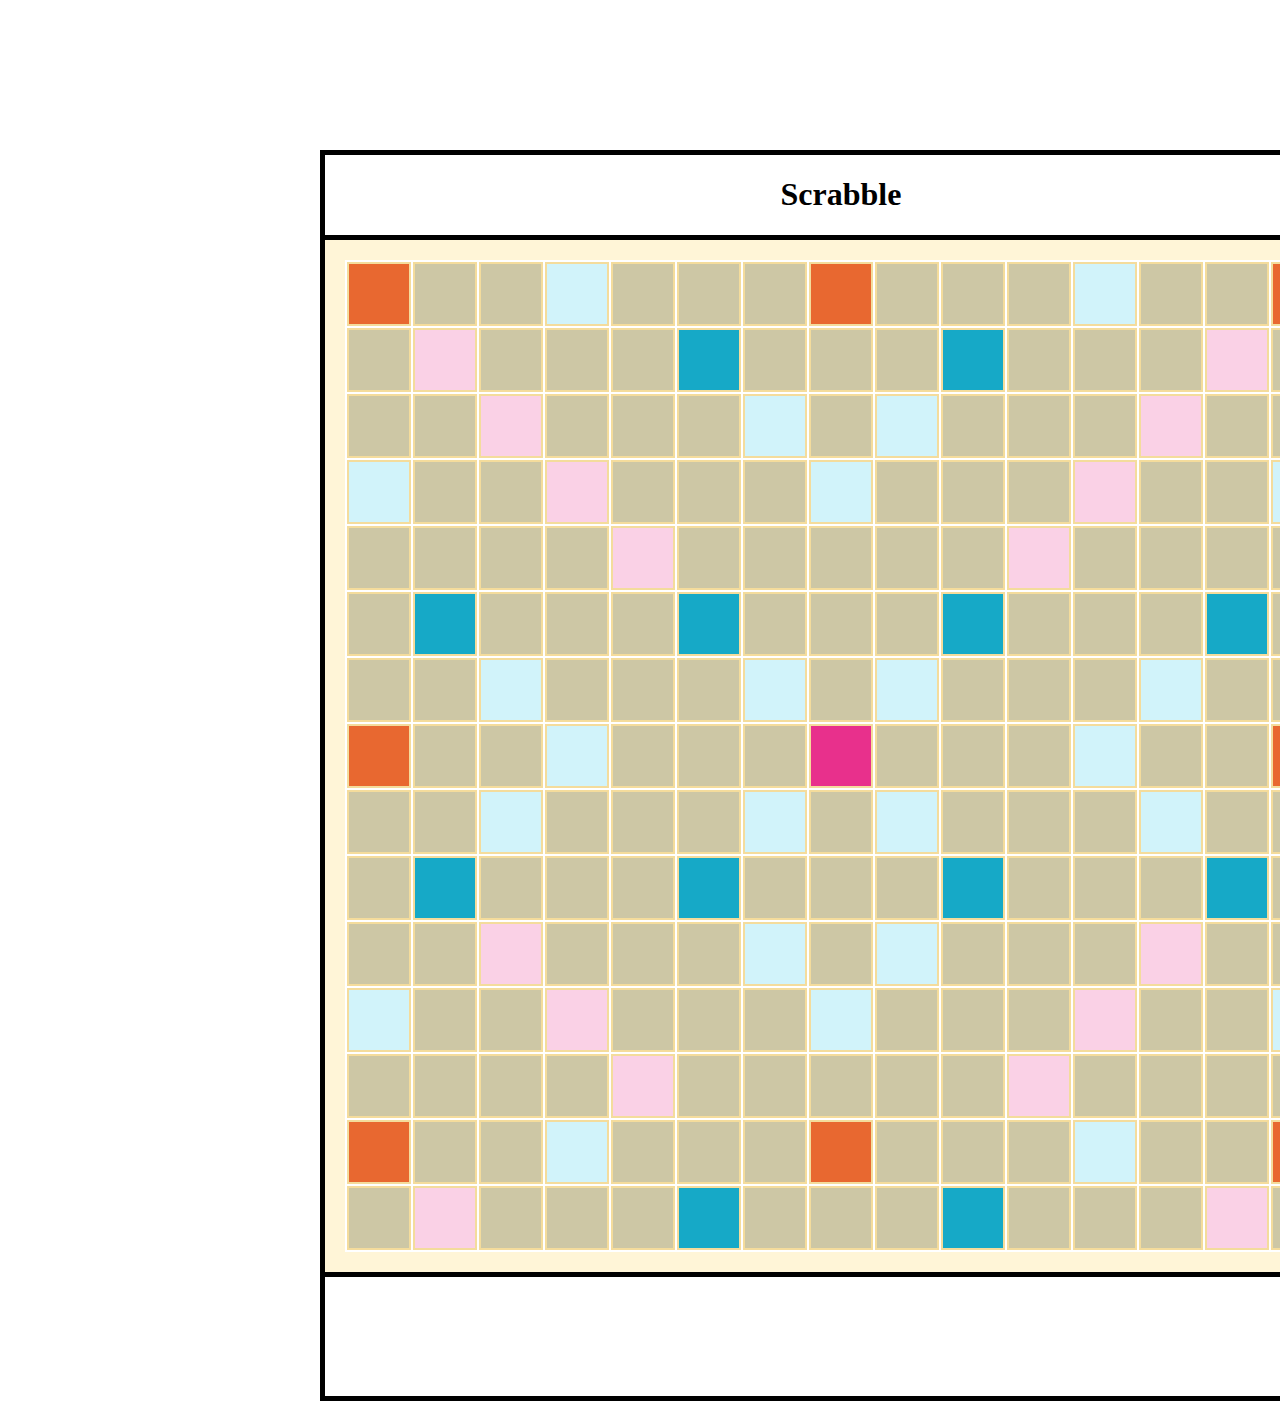
<file: frontend/index.html>
<!DOCTYPE html PUBLIC "-//W3C//DTD XHTML 1.0 Transitional//EN" "http://www.w3.org/TR/xhtml1/DTD/xhtml1-transitional.dtd">
<html xmlns="http://www.w3.org/1999/xhtml" lang="en" dir="ltr">
  <head>
    <link href='https://fonts.googleapis.com/css?family=Asap' rel='stylesheet' type='text/css'>
    <link rel="stylesheet" href="./assets/style.css">
    <meta http-equiv="Content-Type" content="text/html; charset=UTF-8" />
    <title>Scrabble</title>
    <script src="src/index.js" charset="utf-8"></script>
  </head>
  <body>
    <div id="gamecanvas" class="row">
      <div class=".col1">
        <div id="game-title">
          <h1>Scrabble</h1>
        </div>
      <!--- Board Render ---->
        <table id="boardtable">
          <tr id="1">
            <td id="1" class="tripleWord">
            <td id="2">
            <td id="3">
            <td id="4" class="doubleLetter">
            <td id="5">
            <td id="6">
            <td id="7">
            <td id="8" class="tripleWord">
            <td id="9">
            <td id="10">
            <td id="11">
            <td id="12" class="doubleLetter">
            <td id="13">
            <td id="14">
            <td id="15" class="tripleWord">
          <tr id="2">
            <td id="1">
            <td  id="2" class="doubleWord">
            <td id="3">
            <td id="4">
            <td id="5">
            <td id="6"class="tripleLetter">
            <td id="7">
            <td id="8">
            <td id="9">
            <td id="10" class="tripleLetter">
            <td id="11">
            <td id="12">
            <td id="13">
            <td id="14" class="doubleWord">
            <td id="15">
          <tr id="3">
            <td id="1">
            <td id="2">
            <td id="3" class="doubleWord">
            <td id="4">
            <td id="5">
            <td id="6">
            <td id="7" class="doubleLetter">
            <td id="8">
            <td id="9" class="doubleLetter">
            <td id="10">
            <td id="11">
            <td id="12">
            <td id="13" class="doubleWord">
            <td id="14">
            <td id="15">
          <tr id="4">
            <td id="1" class="doubleLetter">
            <td id="2">
            <td id="3">
            <td id="4" class="doubleWord">
            <td id="5">
            <td id="6">
            <td id="7">
            <td id="8" class="doubleLetter">
            <td id="9">
            <td id="10">
            <td id="11">
            <td id="12" class="doubleWord">
            <td id="13">
            <td id="14">
            <td id="15" class="doubleLetter">
          <tr id="5">
            <td id="1">
            <td id="2">
            <td id="3">
            <td id="4">
            <td id="5" class="doubleWord">
            <td id="6">
            <td id="7">
            <td id="8">
            <td id="9">
            <td id="10">
            <td id="11" class="doubleWord">
            <td id="12">
            <td id="13">
            <td id="14">
            <td id="15">
          <tr id="6">
            <td id="1">
            <td id="2" class="tripleLetter">
            <td id="3">
            <td id="4">
            <td id="5">
            <td id="6" class="tripleLetter">
            <td id="7">
            <td id="8">
            <td id="9">
            <td id="10" class="tripleLetter">
            <td id="11">
            <td id="12">
            <td id="13">
            <td id="14" class="tripleLetter">
            <td id="15">
          <tr id="7">
            <td id="1">
            <td id="2">
            <td id="3" class="doubleLetter">
            <td id="4">
            <td id="5">
            <td id="6">
            <td id="7" class="doubleLetter">
            <td id="8">
            <td id="9" class="doubleLetter">
            <td id="10">
            <td id="11">
            <td id="12">
            <td id="13" class="doubleLetter">
            <td id="14">
            <td id="15">
          <tr id="8">
            <td id="1" class="tripleWord">
            <td id="2">
            <td id="3">
            <td id="4" class="doubleLetter">
            <td id="5">
            <td id="6">
            <td id="7">
            <td id="8" class="starterSpot">
            <td id="9">
            <td id="10">
            <td id="11">
            <td id="12" class="doubleLetter">
            <td id="13">
            <td id="14">
            <td id="15" class="tripleWord">
          <tr id="9">
            <td id="1">
            <td id="2">
            <td id="3" class="doubleLetter">
            <td id="4">
            <td id="5">
            <td id="6">
            <td id="7" class="doubleLetter">
            <td id="8">
            <td id="9" class="doubleLetter">
            <td id="10">
            <td id="11">
            <td id="12">
            <td id="13" class="doubleLetter">
            <td id="14">
            <td id="15">
          <tr id="10">
            <td id="1">
            <td id="2" class="tripleLetter">
            <td id="3">
            <td id="4">
            <td id="5">
            <td id="6" class="tripleLetter">
            <td id="7">
            <td id="8">
            <td id="9">
            <td id="10" class="tripleLetter">
            <td id="11">
            <td id="12">
            <td id="13">
            <td id="14" class="tripleLetter">
            <td id="15">
          <tr id="11">
            <td id="1">
            <td id="2">
            <td id="3" class="doubleWord">
            <td id="4">
            <td id="5">
            <td id="6">
            <td id="7" class="doubleLetter">
            <td id="8">
            <td id="9" class="doubleLetter">
            <td id="10">
            <td id="11">
            <td id="12">
            <td id="13" class="doubleWord">
            <td id="14">
            <td id="15">
          <tr id="12">
            <td id="1" class="doubleLetter">
            <td id="2">
            <td id="3">
            <td id="4" class="doubleWord">
            <td id="5">
            <td id="6">
            <td id="7">
            <td id="8" class="doubleLetter">
            <td id="9">
            <td id="10">
            <td id="11">
            <td id="12" class="doubleWord">
            <td id="13">
            <td id="14">
            <td id="15" class="doubleLetter">
          <tr id="13">
            <td id="1">
            <td id="2">
            <td id="3">
            <td id="4">
            <td id="5" class="doubleWord">
            <td id="6">
            <td id="7">
            <td id="8">
            <td id="9">
            <td id="10">
            <td id="11" class="doubleWord">
            <td id="12">
            <td id="13">
            <td id="14">
            <td id="15">
          <tr id="14">
              <td id="1" class="tripleWord">
              <td id="2">
              <td id="3">
              <td id="4" class="doubleLetter">
              <td id="5">
              <td id="6">
              <td id="7">
              <td id="8" class="tripleWord">
              <td id="9">
              <td id="10">
              <td id="11">
              <td id="12" class="doubleLetter">
              <td id="13">
              <td id="14">
              <td id="15" class="tripleWord">
          <tr id="15">
              <td id="1">
              <td  id="2" class="doubleWord">
              <td id="3">
              <td id="4">
              <td id="5">
              <td id="6"class="tripleLetter">
              <td id="7">
              <td id="8">
              <td id="9">
              <td id="10" class="tripleLetter">
              <td id="11">
              <td id="12">
              <td id="13">
              <td id="14" class="doubleWord">
              <td id="15">
        </table>
        <div id="tile-holder" class="row">

        </div>
      </div>
      <div id="show-panel" class="">
        <div id='score-board'>
        
        </div>
        <div id="word-bank">

        </div>
        <div id="options">
          <button id="submit-btn" type="button" name="">Submit</button>
        </div>
      </div>
    </div>
  </body>
</html>
</file>
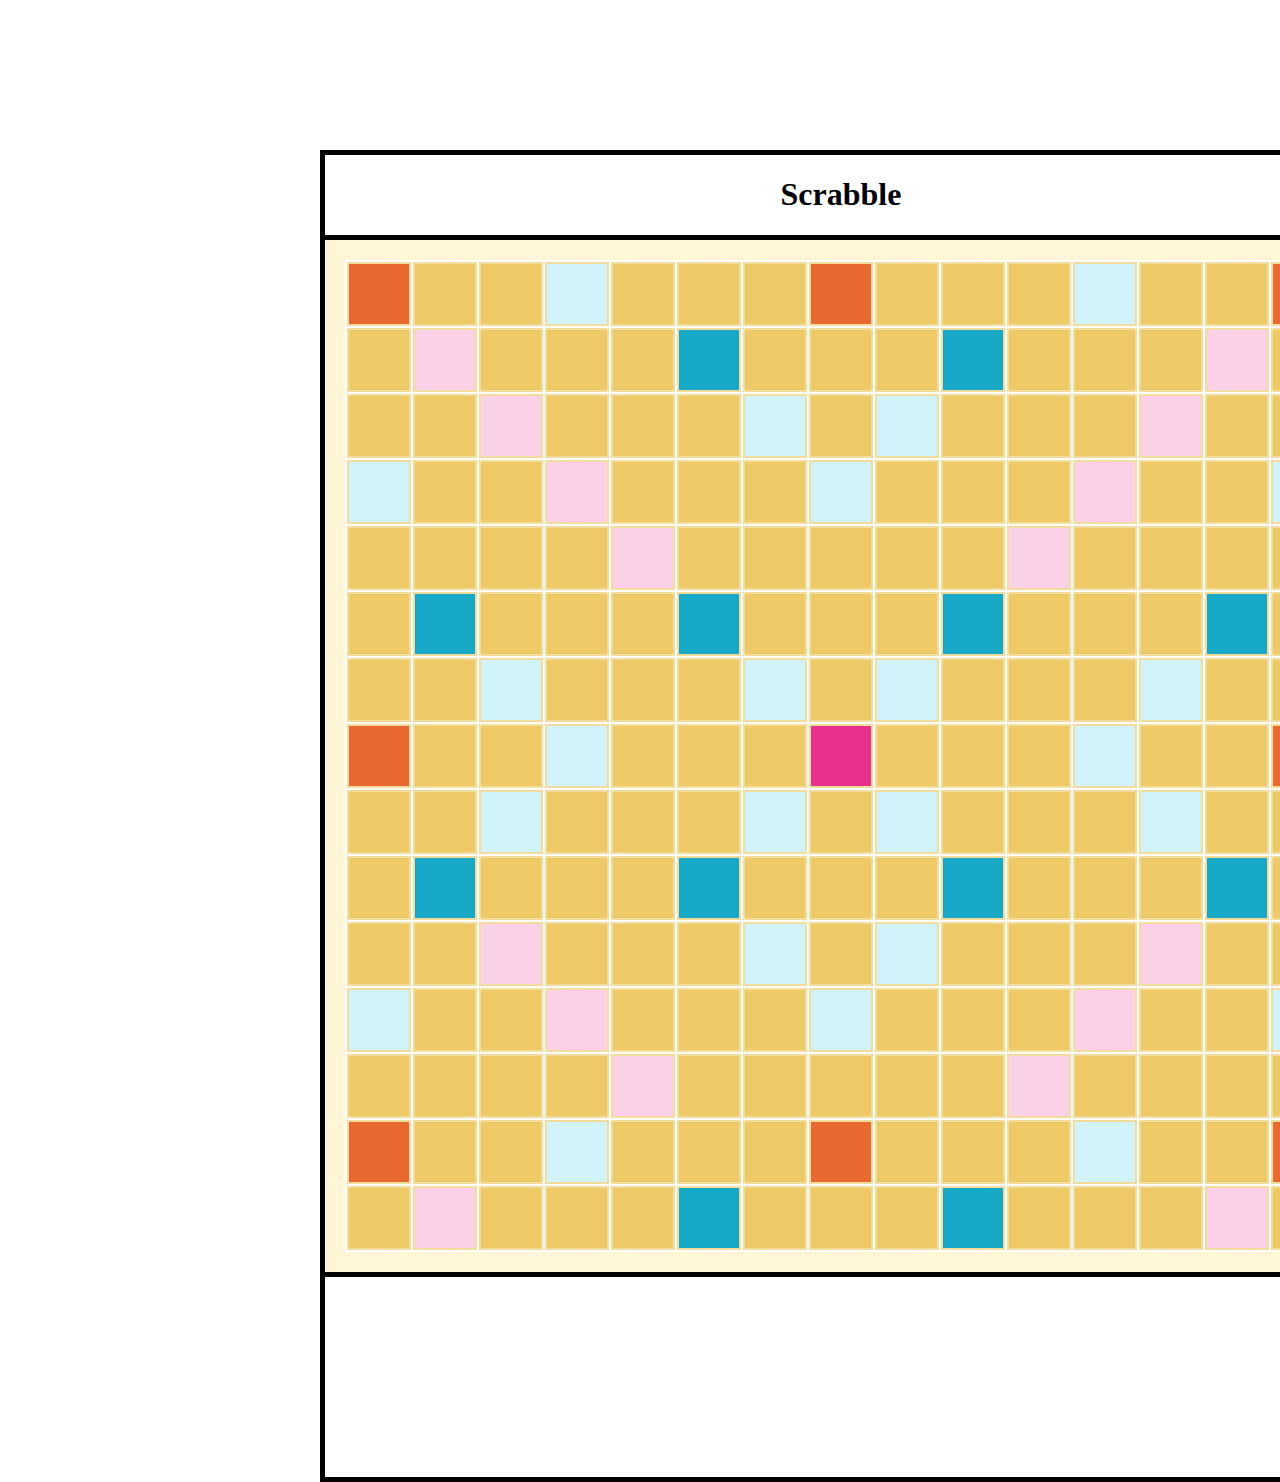
<file: notes_frontend/index.html>
<!DOCTYPE html PUBLIC "-//W3C//DTD XHTML 1.0 Transitional//EN" "http://www.w3.org/TR/xhtml1/DTD/xhtml1-transitional.dtd">
<html xmlns="http://www.w3.org/1999/xhtml" lang="en" dir="ltr">
  <head>
    <link href='https://fonts.googleapis.com/css?family=Asap' rel='stylesheet' type='text/css'>
    <link rel="stylesheet" href="./assets/style.css">
    <meta http-equiv="Content-Type" content="text/html; charset=UTF-8" />
    <title>Scrabble</title>
    <script src="src/index.js" charset="utf-8"></script>
  </head>
  <body>
    <div id="gamecanvas" class="row">
      <div class=".col1">
        <div id="game-title">
          <h1>Scrabble</h1>
        </div>
      <!--- Board Render ---->
        <table id="boardtable">
          <tr id="1">
            <td id="1" class="tripleWord">
            <td id="2">
            <td id="3">
            <td id="4" class="doubleLetter">
            <td id="5">
            <td id="6">
            <td id="7">
            <td id="8" class="tripleWord">
            <td id="9">
            <td id="10">
            <td id="11">
            <td id="12" class="doubleLetter">
            <td id="13">
            <td id="14">
            <td id="15" class="tripleWord">
          <tr id="2">
            <td id="1">
            <td  id="2" class="doubleWord">
            <td id="3">
            <td id="4">
            <td id="5">
            <td id="6"class="tripleLetter">
            <td id="7">
            <td id="8">
            <td id="9">
            <td id="10" class="tripleLetter">
            <td id="11">
            <td id="12">
            <td id="13">
            <td id="14" class="doubleWord">
            <td id="15">
          <tr id="3">
            <td id="1">
            <td id="2">
            <td id="3" class="doubleWord">
            <td id="4">
            <td id="5">
            <td id="6">
            <td id="7" class="doubleLetter">
            <td id="8">
            <td id="9" class="doubleLetter">
            <td id="10">
            <td id="11">
            <td id="12">
            <td id="13" class="doubleWord">
            <td id="14">
            <td id="15">
          <tr id="4">
            <td id="1" class="doubleLetter">
            <td id="2">
            <td id="3">
            <td id="4" class="doubleWord">
            <td id="5">
            <td id="6">
            <td id="7">
            <td id="8" class="doubleLetter">
            <td id="9">
            <td id="10">
            <td id="11">
            <td id="12" class="doubleWord">
            <td id="13">
            <td id="14">
            <td id="15" class="doubleLetter">
          <tr id="5">
            <td id="1">
            <td id="2">
            <td id="3">
            <td id="4">
            <td id="5" class="doubleWord">
            <td id="6">
            <td id="7">
            <td id="8">
            <td id="9">
            <td id="10">
            <td id="11" class="doubleWord">
            <td id="12">
            <td id="13">
            <td id="14">
            <td id="15">
          <tr id="6">
            <td id="1">
            <td id="2" class="tripleLetter">
            <td id="3">
            <td id="4">
            <td id="5">
            <td id="6" class="tripleLetter">
            <td id="7">
            <td id="8">
            <td id="9">
            <td id="10" class="tripleLetter">
            <td id="11">
            <td id="12">
            <td id="13">
            <td id="14" class="tripleLetter">
            <td id="15">
          <tr id="7">
            <td id="1">
            <td id="2">
            <td id="3" class="doubleLetter">
            <td id="4">
            <td id="5">
            <td id="6">
            <td id="7" class="doubleLetter">
            <td id="8">
            <td id="9" class="doubleLetter">
            <td id="10">
            <td id="11">
            <td id="12">
            <td id="13" class="doubleLetter">
            <td id="14">
            <td id="15">
          <tr id="8">
            <td id="1" class="tripleWord">
            <td id="2">
            <td id="3">
            <td id="4" class="doubleLetter">
            <td id="5">
            <td id="6">
            <td id="7">
            <td id="8" class="starterSpot">
            <td id="9">
            <td id="10">
            <td id="11">
            <td id="12" class="doubleLetter">
            <td id="13">
            <td id="14">
            <td id="15" class="tripleWord">
          <tr id="9">
            <td id="1">
            <td id="2">
            <td id="3" class="doubleLetter">
            <td id="4">
            <td id="5">
            <td id="6">
            <td id="7" class="doubleLetter">
            <td id="8">
            <td id="9" class="doubleLetter">
            <td id="10">
            <td id="11">
            <td id="12">
            <td id="13" class="doubleLetter">
            <td id="14">
            <td id="15">
          <tr id="10">
            <td id="1">
            <td id="2" class="tripleLetter">
            <td id="3">
            <td id="4">
            <td id="5">
            <td id="6" class="tripleLetter">
            <td id="7">
            <td id="8">
            <td id="9">
            <td id="10" class="tripleLetter">
            <td id="11">
            <td id="12">
            <td id="13">
            <td id="14" class="tripleLetter">
            <td id="15">
          <tr id="11">
            <td id="1">
            <td id="2">
            <td id="3" class="doubleWord">
            <td id="4">
            <td id="5">
            <td id="6">
            <td id="7" class="doubleLetter">
            <td id="8">
            <td id="9" class="doubleLetter">
            <td id="10">
            <td id="11">
            <td id="12">
            <td id="13" class="doubleWord">
            <td id="14">
            <td id="15">
          <tr id="12">
            <td id="1" class="doubleLetter">
            <td id="2">
            <td id="3">
            <td id="4" class="doubleWord">
            <td id="5">
            <td id="6">
            <td id="7">
            <td id="8" class="doubleLetter">
            <td id="9">
            <td id="10">
            <td id="11">
            <td id="12" class="doubleWord">
            <td id="13">
            <td id="14">
            <td id="15" class="doubleLetter">
          <tr id="13">
            <td id="1">
            <td id="2">
            <td id="3">
            <td id="4">
            <td id="5" class="doubleWord">
            <td id="6">
            <td id="7">
            <td id="8">
            <td id="9">
            <td id="10">
            <td id="11" class="doubleWord">
            <td id="12">
            <td id="13">
            <td id="14">
            <td id="15">
          <tr id="14">
              <td id="1" class="tripleWord">
              <td id="2">
              <td id="3">
              <td id="4" class="doubleLetter">
              <td id="5">
              <td id="6">
              <td id="7">
              <td id="8" class="tripleWord">
              <td id="9">
              <td id="10">
              <td id="11">
              <td id="12" class="doubleLetter">
              <td id="13">
              <td id="14">
              <td id="15" class="tripleWord">
          <tr id="15">
              <td id="1">
              <td  id="2" class="doubleWord">
              <td id="3">
              <td id="4">
              <td id="5">
              <td id="6"class="tripleLetter">
              <td id="7">
              <td id="8">
              <td id="9">
              <td id="10" class="tripleLetter">
              <td id="11">
              <td id="12">
              <td id="13">
              <td id="14" class="doubleWord">
              <td id="15">
        </table>
        <div id="tile-holder">


        </div>
      </div>
      <!-- <div id="show-panel" class=".col2">
        <div id='score-board'>

        </div>
        <div id="word-bank">

        </div>
        <div id="options">

        </div>
      </div> -->
    </div>
  </body>
</html>
</file>
<file: frontend/assets/style.css>
body {
  /* background:-webkit-gradient(linear, 100% 100%, 0% 5%, from(#e3c0ac), to(#fae6d1)); */
  margin-left: 25%;
	margin-top: 150px;
	/* margin-right: 250px;
	margin-bottom: 250px; */
}

h1 {
  text-align: center;
}

#gamecanvas {
  text-align: center;
  position: absolute;
  border: 5px solid black;
}
table {
  table-layout: fixed;
  border: 20px solid #fff5d7;
  width: 60px;
  height: 60px;
  word-break: break-all;
}

table  tr  {
  height: 60px;
  width: 60px;
}

table  td{
  border :1px solid black;
  /* background:-webkit-gradient(linear, 100% 100%, 0% 5%, from(#c7c116), to(#e8e230)); */
  background: rgb(205, 199, 165);
  width:60px;
  padding: 0px;
  min-width: 60px;
  max-width: 60px;
  width: 60px;
  min-height: 60px;
  max-height: 60px;
  height: 60px;
  border: 2px solid #f4dc9c;
  text-align: center;
  white-space: nowrap;
  overflow: hidden;
}

.doubleWord {
  background: #fad1e6;
}

.tripleWord {
  background: #e86830;
}

.doubleLetter {
  background: #d1f3fa;
}

.tripleLetter {
  background: #16a9c7;
}

.starterSpot {
  background: #e8308c;
}

#tile-holder {
  height: 119px;
  width: auto;
  border-top: 5px solid;
}

#show-panel {
  height: auto;
  width: 500px;
  border-left: 5px solid;
}

#score-board {
  height: 25%;
  border-bottom: 5px solid;
}

#word-bank {
  height: 60%;
  border-bottom: 5px solid;
}

#options {
  height: 15%;
}

#game-title {
  border-bottom: 5px solid;
}

.ScrabbleLetter {
  font-family: 'Asap', serif;
  font-size: 45px;
  color: #272832;
  text-shadow:1px 1px 0px #fff5d7;
  margin: auto;
  user-select: none;
   -moz-user-select: -moz-none;
   -webkit-user-select: none;
   -khtml-user-select: none;
}

.ScrabbleNumber {
  font-family: 'Asap', serif;
  font-size: 12px;
  color: #272832;
  text-shadow:1px 1px 0px #fff5d7;
  margin: auto;
  user-select: none;
   -moz-user-select: -moz-none;
   -webkit-user-select: none;
   -khtml-user-select: none;
}
.ScrabbleLetter1 {
  font-family: 'Asap', serif;
  font-size: 100px;
  color: #272832;
  text-shadow:1px 1px 0px #fff5d7;
  margin: 0px;
  user-select: none;
   -moz-user-select: -moz-none;
   -webkit-user-select: none;
   -khtml-user-select: none;
}

.ScrabbleNumber1 {
  font-family: 'Asap', serif;
  font-size: 25px;
  color: #272832;
  text-shadow:1px 1px 0px #fff5d7;
  margin: 0px;
  user-select: none;
   -moz-user-select: -moz-none;
   -webkit-user-select: none;
   -khtml-user-select: none;
}

.ScrabbleBlock{
  background-color: #f6e1a6;
	background:-webkit-gradient(linear, 100% 100%, 0% 5%, from(#d8bd72), to(#fae1a6));
	height: 100%;
	width: 100%;
	-moz-border-radius: 7px;
	-webkit-border-radius: 7px;
	border-radius: 7px;
	-moz-box-shadow:0px 3px 5px #000;
	-webkit-box-shadow:0px 3px 5px #000;
	box-shadow:0px 0px 5px #a000;
	float: left;
	text-align: center;
	/* -webkit-box-reflect: below 0px -webkit-gradient(linear, left top, left bottom, from(transparent), color-stop(0.6, transparent), to(rgba(255, 255, 255, 0.5)));*/
	border-top-width: 1px;
	border-right-width: 4px;
	border-bottom-width: 4px;
	border-left-width: 1px;
	border-top-style: solid;
	border-right-style: solid;
	border-bottom-style: solid;
	border-left-style: solid;
	border-top-color: #f8e6b1;
	border-right-color: #f8e6b1;
	border-bottom-color: #cab06b;
	border-left-color: #f8e6b1;
	 user-select: none;
   -moz-user-select: -moz-none;
   -webkit-user-select: none;
   -khtml-user-select: none;

}

.row {
  display: flex
}

.col1 {
  flex: 75%;
}

.col2 {
  flex: 25%;
}

.letter-select {
  
}
</file>
<file: notes_frontend/assets/style.css>
body {
  /* background:-webkit-gradient(linear, 100% 100%, 0% 5%, from(#e3c0ac), to(#fae6d1)); */
  margin-left: 25%;
	margin-top: 150px;
	/* margin-right: 250px;
	margin-bottom: 250px; */
}

h1 {
  text-align: center;
}

#gamecanvas {
  text-align: center;
  position: absolute;
  border: 5px solid black;
}
table {
  table-layout: fixed;
  border: 20px solid #fff5d7;
  width: 60px;
  height: 60px;
  word-break: break-all;
}

table  tr  {
  height: 60px;
  width: 60px;
}

table  td{
  border :1px solid black;
  /* background:-webkit-gradient(linear, 100% 100%, 0% 5%, from(#c7c116), to(#e8e230)); */
  background: #eeca66;
  width:60px;
  padding: 0px;
  min-width: 60px;
  max-width: 60px;
  width: 60px;
  min-height: 60px;
  max-height: 60px;
  height: 60px;
  border: 2px solid #f4dc9c;
  text-align: center;
  white-space: nowrap;
  overflow: hidden;
}

.doubleWord {
  background: #fad1e6;
}

.tripleWord {
  background: #e86830;
}

.doubleLetter {
  background: #d1f3fa;
}

.tripleLetter {
  background: #16a9c7;
}

.starterSpot {
  background: #e8308c;
}

#tile-holder {
  height: 200px;
  width: auto;
  border-top: 5px solid;
}

#show-panel {
  height: auto;
  width: 500px;
  border-left: 5px solid;
}

#score-board {
  height: 25%;
  border-bottom: 5px solid;
}

#word-bank {
  height: 60%;
  border-bottom: 5px solid;
}

#options {
  height: 15%;
}

#game-title {
  border-bottom: 5px solid;
}

.ScrabbleLetter {
  font-family: 'Asap', serif;
  font-size: 45px;
  color: #272832;
  text-shadow:1px 1px 0px #fff5d7;
  margin: 0px;
  user-select: none;
   -moz-user-select: -moz-none;
   -webkit-user-select: none;
   -khtml-user-select: none;
}

.ScrabbleNumber {
  font-family: 'Asap', serif;
  font-size: 10px;
  color: #272832;
  text-shadow:1px 1px 0px #fff5d7;
  margin: 0px;
  user-select: none;
   -moz-user-select: -moz-none;
   -webkit-user-select: none;
   -khtml-user-select: none;
}

.row {
  display: flex
}

.col1 {
  flex: 75%;
}

.col2 {
  flex: 25%;
}
</file>
